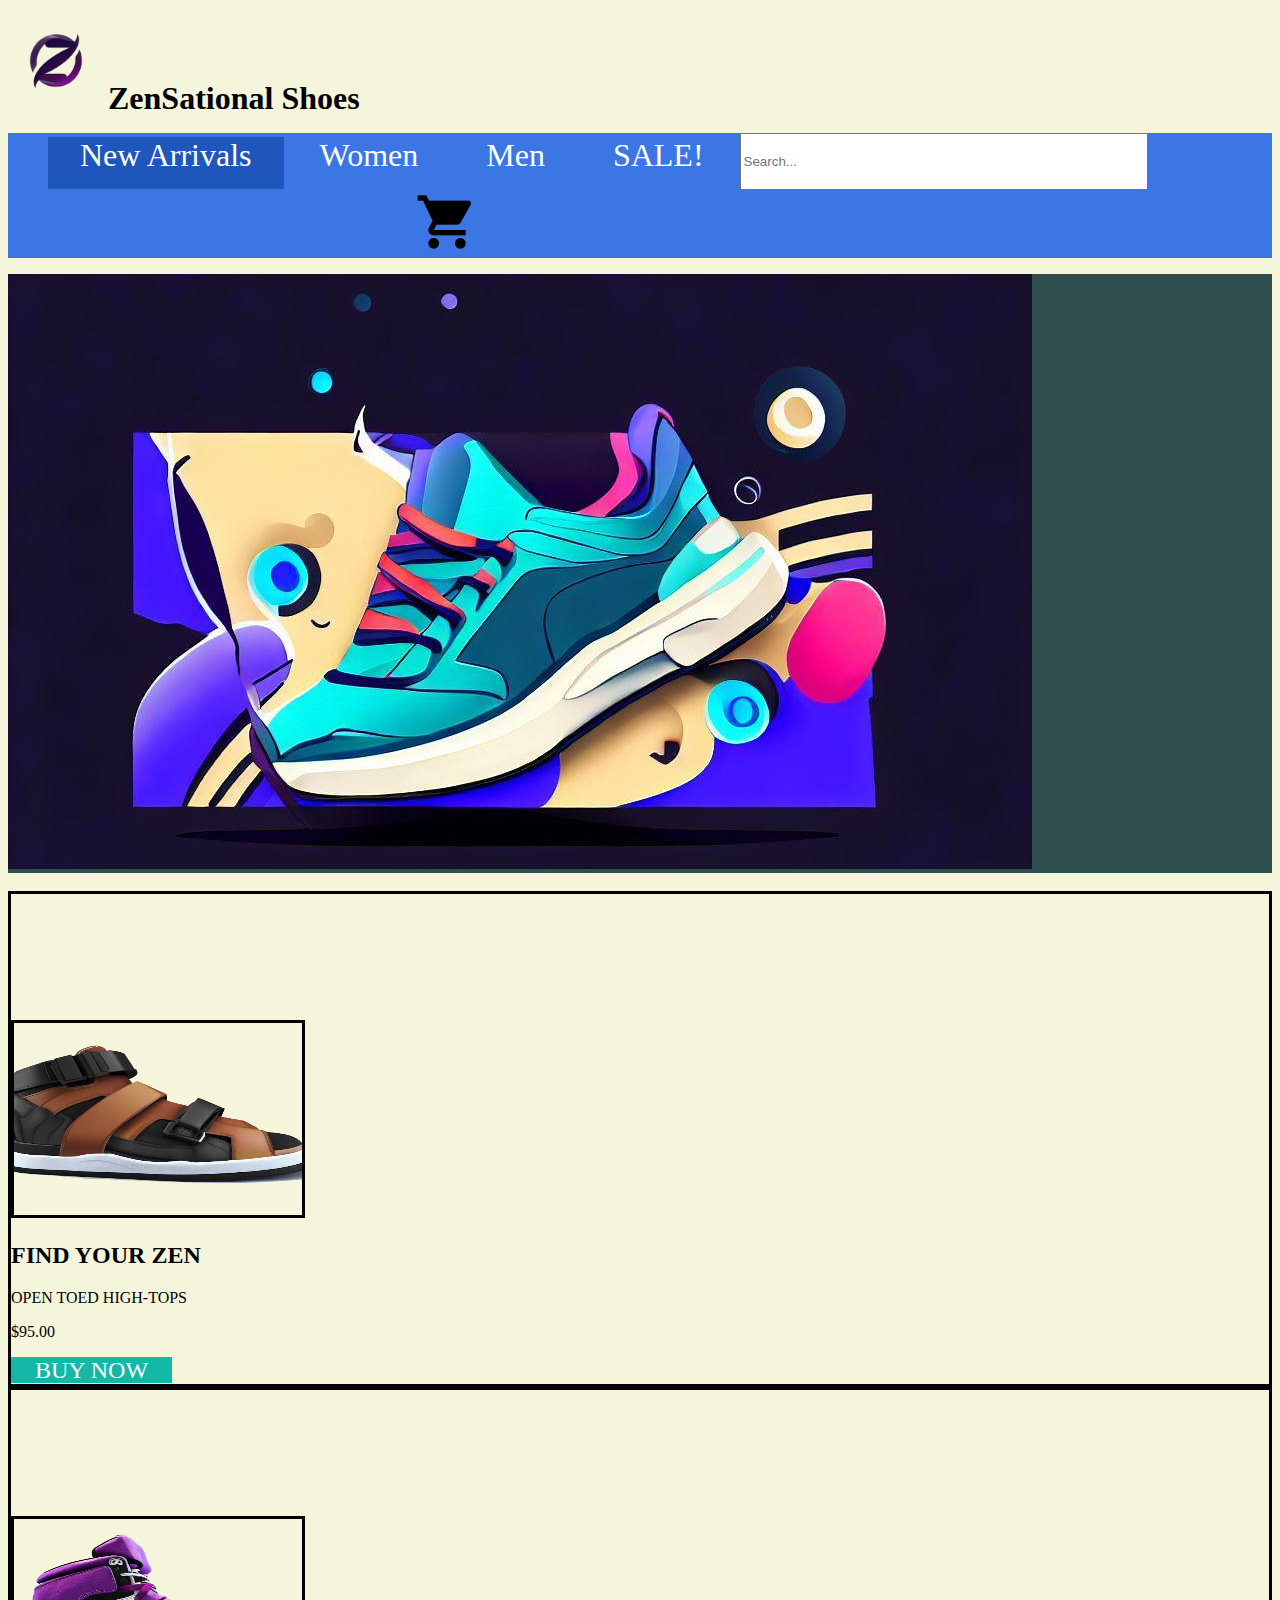
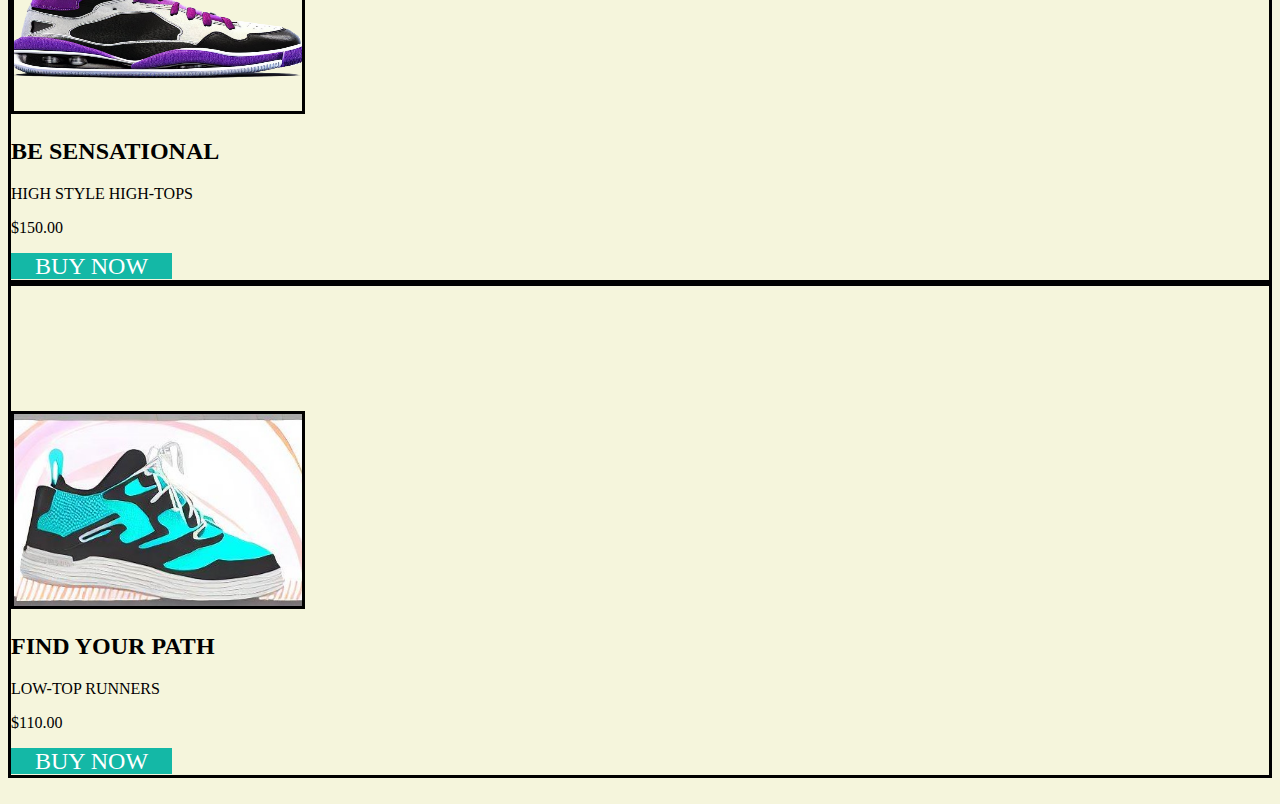
<file: index.html>
<!DOCTYPE html>
<html lang="en">
<head>
    <meta charset="UTF-8">
    <meta http-equiv="X-UA-Compatible" content="IE=edge">
    <meta name="viewport" content="width=device-width, initial-scale=1.0">
    <title>ZenSational Shoes</title>
    <link rel="stylesheet" href="style.css">
    <link href="https://cdn.jsdelivr.net/npm/bootstrap@5.3.0-alpha3/dist/css/bootstrap.min.css" rel="stylesheet" integrity="sha384-KK94CHFLLe+nY2dmCWGMq91rCGa5gtU4mk92HdvYe+M/SXH301p5ILy+dN9+nJOZ" crossorigin="anonymous">
</head>
<body>
    <script src="https://cdn.jsdelivr.net/npm/bootstrap@5.3.0-alpha3/dist/js/bootstrap.bundle.min.js" integrity="sha384-ENjdO4Dr2bkBIFxQpeoTz1HIcje39Wm4jDKdf19U8gI4ddQ3GYNS7NTKfAdVQSZe" crossorigin="anonymous"></script>
<div class="head"></div>
<a href="index.html"><img src="Images/zs_logo.png" alt="" id="logo"></a>
<h1>ZenSational Shoes</h1>
<nav>
    <ul>
        <li><a href="index.html" id="active">New Arrivals</a></li>
        <li><a href="#">Women</li></a>
        <li><a href="#">Men</a></li>
        <li><a href="#">SALE!</a></li>
        <li><input type="text" placeholder="Search..." id="search"></li>
        <a href="zs_cart.html"><img src="Images/zs_cart.png" alt="" id="cart"></a>
    </ul>
</nav>
<div id="banner-div">
    <div class="container">
        <div class="row">
            <div class="col-1"></div>
            <div class="col-6"><img src="Images/banner.png" alt="banner" id="banner"></div>
            <div class="col-4"></div>
        </div>
    </div>
</div>
<br />

<div class="container">
    <div class="row">
        <div class="col-3" id="card">
            <img src="./Images/shoe1.png" alt="">
            <h2>FIND YOUR ZEN</h2>
            <p>OPEN TOED HIGH-TOPS</p>
            <p>$95.00</p>
            <li id="buy"><a href="zs_cart.html">BUY NOW</a></li>
        </div>
        <div class="col-1"></div>
        <div class="col-3" id="card">
            <img src="./Images/shoe2.png" alt="">
            <h2>BE SENSATIONAL</h2>
            <p>HIGH STYLE HIGH-TOPS</p>
            <p>$150.00</p>
            <li id="buy"><a href="zs_cart.html">BUY NOW</a></li>
        </div>
        <div class="col-1"></div>
        <div class="col-3" id="card">
            <img src="./Images/shoe3.png" alt="">
            <h2>FIND YOUR PATH</h2>
            <p>LOW-TOP RUNNERS</p>
            <p>$110.00</p>
            <li id="buy"><a href="zs_cart.html">BUY NOW</a></li>
        </div>
    </div>
</div>
<br />



</body>
</html>
</file>
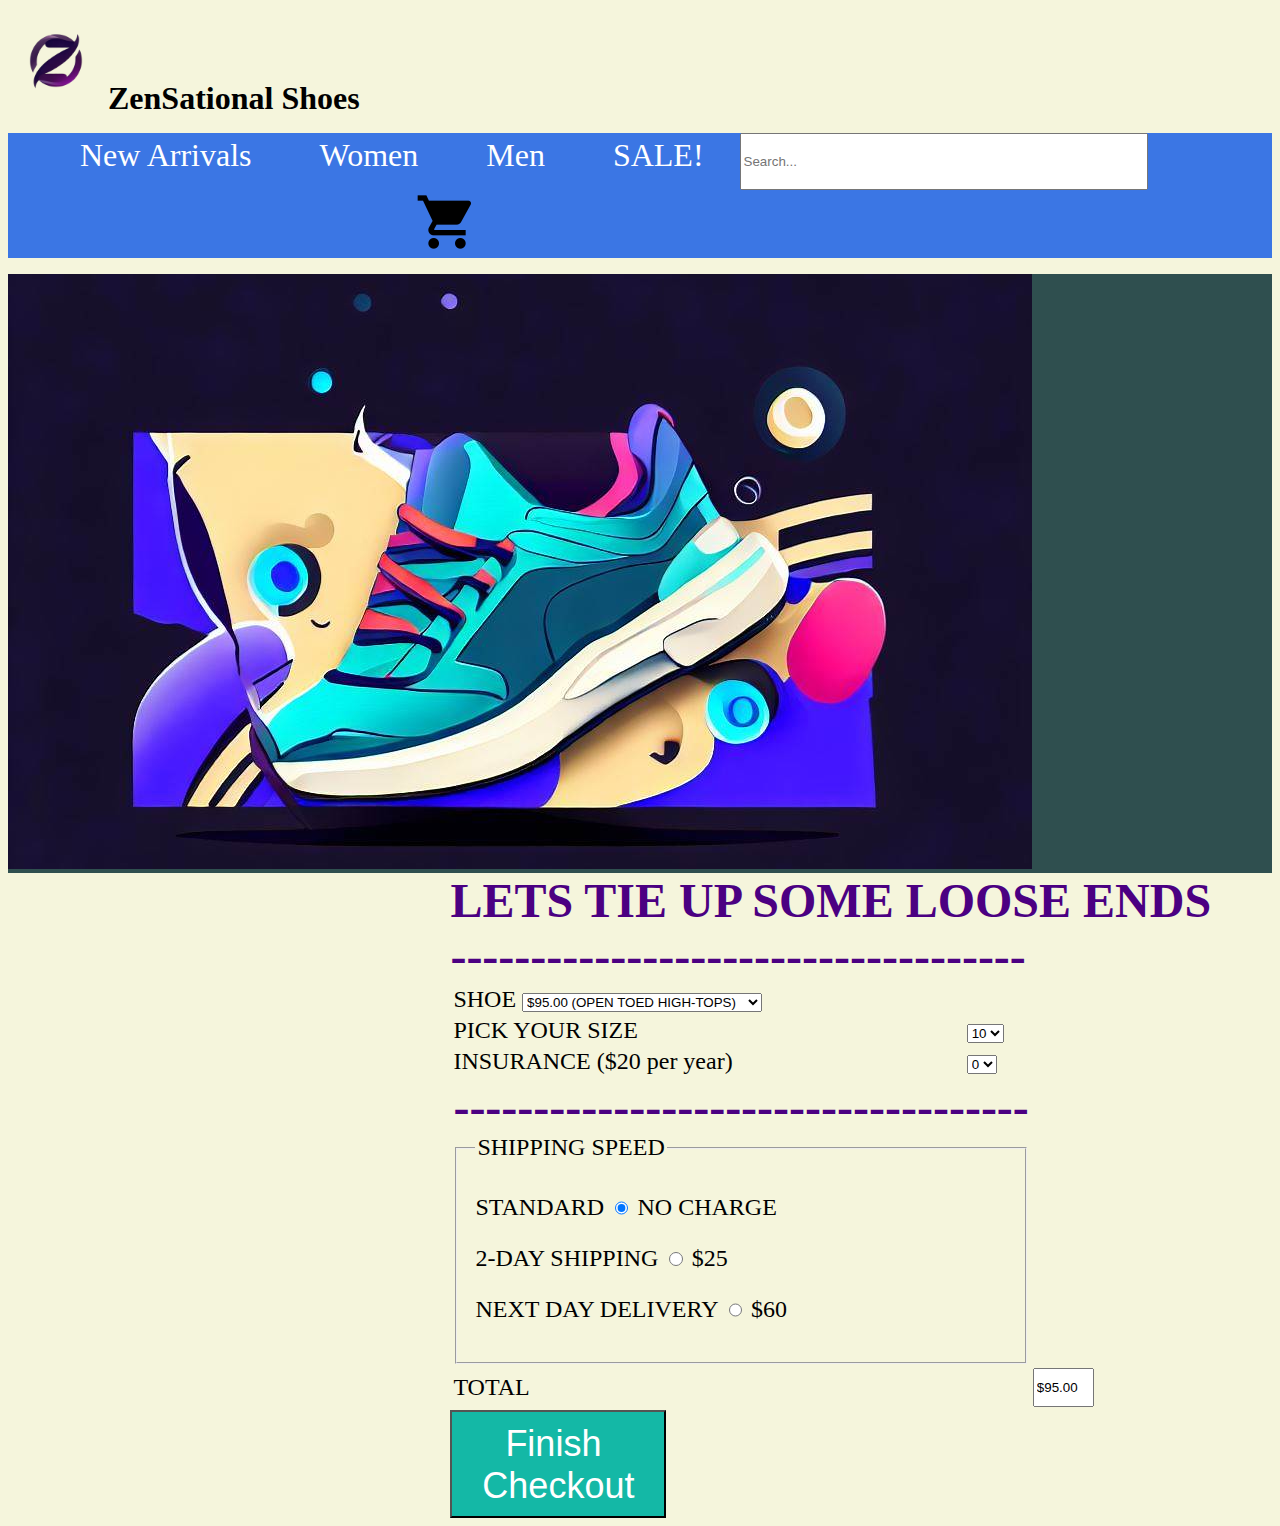
<file: zs_cart.html>
<!DOCTYPE html>
<html lang="en">

<head>
    <meta charset="UTF-8">
    <meta http-equiv="X-UA-Compatible" content="IE=edge">
    <meta name="viewport" content="width=device-width, initial-scale=1.0">
    <title>ZenSational Shoes</title>
    <link rel="stylesheet" href="style.css">
    <script src="app.js" async></script>
    <link href="https://cdn.jsdelivr.net/npm/bootstrap@5.3.0-alpha3/dist/css/bootstrap.min.css" rel="stylesheet"
        integrity="sha384-KK94CHFLLe+nY2dmCWGMq91rCGa5gtU4mk92HdvYe+M/SXH301p5ILy+dN9+nJOZ" crossorigin="anonymous">
</head>

<body>
    <script src="https://cdn.jsdelivr.net/npm/bootstrap@5.3.0-alpha3/dist/js/bootstrap.bundle.min.js"
        integrity="sha384-ENjdO4Dr2bkBIFxQpeoTz1HIcje39Wm4jDKdf19U8gI4ddQ3GYNS7NTKfAdVQSZe"
        crossorigin="anonymous"></script>
    <div class="head"></div>
    <a href="index.html"><img src="Images/zs_logo.png" alt="" id="logo"></a>
    <h1>ZenSational Shoes</h1>
    <nav>
        <ul>
            <li><a href="index.html"> New Arrivals</a></li>
            <li><a href="#">Women</li></a>
            <li><a href="#">Men</a></li>
            <li><a href="#">SALE!</a></li>
            <li><input type="text" placeholder="Search..." id="search"></li>
            <a href="zs_cart.html"><img src="Images/zs_cart.png" alt="" id="cart"></a>
        </ul>
    </nav>
    <div id="banner-div">
        <div class="container">
            <div class="row">
                <div class="col-1"></div>
                <div class="col-6"><img src="Images/banner.png" alt="banner" id="banner"></div>
                <div class="col-4"></div>
            </div>
        </div>
    </div>


    <section id="cartSection">
        <h1 id="indigo">LETS TIE UP SOME LOOSE ENDS</h1>
        <form id="shoeOrder" name="shoeOrder">
            <table id="orderTable">
                <h1 id="indigo">------------------------------------</h1>
                <tr>
                    <td>
                        SHOE
                        <select id="shoeSelect">
                            <option name="shoe" value="95">$95.00 (OPEN TOED HIGH-TOPS)</option>
                            <option name="shoe" value="150">$150.00 (HIGH STYLE HIGH-TOPS)</option>
                            <option name="shoe" value="110">$110.00 (LOW-TOP RUNNERS)</option>
                        </select>
                    </td>
                </tr>
                <tr>
                    <td>
                        <label>PICK YOUR SIZE</label>
                    </td>
                    <td>
                        <select>
                            <option value="7">7</option>
                            <option value="8">8</option>
                            <option value="9">9</option>
                            <option value="10" selected>10</option>
                            <option value="11">11</option>
                            <option value="12">12</option>
                            <option value="13">13</option>
                            <option value="14">14</option>
                            <option value="15">15</option>
                            <option value="16">16</option>
                        </select>
                    </td>
                </tr>

                <tr>
                    <td>
                        <label>INSURANCE ($20 per year)</label>
                    </td>
                    <td>
                        <select id="insuranceSelect">
                            <option name="insurance" value="0" selected>0</option>
                            <option name="insurance" value="20">1</option>
                            <option name="insurance" value="40">2</option>
                            <option name="insurance" value="60">3</option>
                        </select>
                    </td>
                </tr>
                
                <tr>
                    
                    <td colspan="2">
                        <h1 id="indigo">------------------------------------</h1>
                        <input type="hidden" id="shippingSpeed" name="shippingSpeed" />
                        <fieldset>
                            <legend>SHIPPING SPEED</legend>
                            <p><label>STANDARD <input type="radio" name="shipping" value="0" checked /> NO
                                    CHARGE</label>
                            </p>
                            <p><label>2-DAY SHIPPING <input type="radio" name="shipping" value="25" /> $25</label></p>
                            <p><label>NEXT DAY DELIVERY <input type="radio" name="shipping" value="60" /> $60</label>
                            </p>
                        </fieldset>
                    </td>
                </tr>
                <tr>
                    <td colspan="2" class="rightA">TOTAL</td>
                    <td>
                        <input type="text" name="cartTotal" id="cartTotal" size="10" readonly />
                    </td>
                </tr>
            </table>
            <input type="submit" id="checkout" value="Finish 
Checkout" />
        </form>
    </section>

</body>

</html>
</file>
<file: style.css>
#logo {
    height: 6em;
    padding-top: 5px;
}

h1, li {
    display: inline;
}


ul {
    list-style-type: none;
    background-color: rgb(59, 118, 228);
}
#active {
    background-color: rgb(31, 86, 187);
}

#buy > a {
    text-decoration: none;
    color: white;
    background-color: rgb(20, 184, 166);
    font-size: 1.5em;  
    padding-left: 1em;
    padding-right: 1em;
    padding-bottom: 0em; 
}

li > a {
    text-decoration: none;
    color: white;
    background-color: rgb(59, 118, 228);
    font-size: 2em;
    padding-left: 1em;
    padding-right: 1em;
    padding-bottom: .5em;
}

#buy > a:hover {
    background-color:rgb(15, 151, 135);
}

li > a:hover {
    background-color:rgb(21, 73, 168);
}

input#search{
    width: 30em;
    height: 3.85em;
}

#cart {
    height: 4em;
    padding-left: 30%;
}

body {
    background-color: beige;
}

#banner-div {
    background-color: darkslategrey;
}

#card {
    border-style: solid;
}

#card > img {
    height: 12em;
    width: 18em;
    margin-top: 10%;
    border-style: solid;
    margin: 5 5;
}

br {
    background-color: black;
}




input {
    height: 1em;
    width: 1em;
}
input#buy {
    text-decoration: none;
    color: white;
    background-color: rgb(20, 184, 166);
    font-size: 1.5em;  
    padding-left: .5em;
    padding-right: 1em;
    padding-bottom: 0em; 
    height: 3em;
    width: 6em;
}
#buy:hover {
    background-color:rgb(15, 151, 135);
}

input#cartTotal {
    height: 2.5em;
    width: 4em;
}
section#cartSection {
    padding-left: 35%;
    font-size: 1.5em;
}
h1#indigo {
    color: indigo;
}

input#checkout {
    text-decoration: none;
    color: white;
    background-color: rgb(20, 184, 166);
    font-size: 1.5em;  
    padding-left: .5em;
    padding-right: .5em;
    padding-bottom: 0em; 
    height: 3em;
    width: 6em;
}
#checkout:hover {
    background-color:rgb(15, 151, 135);
}
</file>
